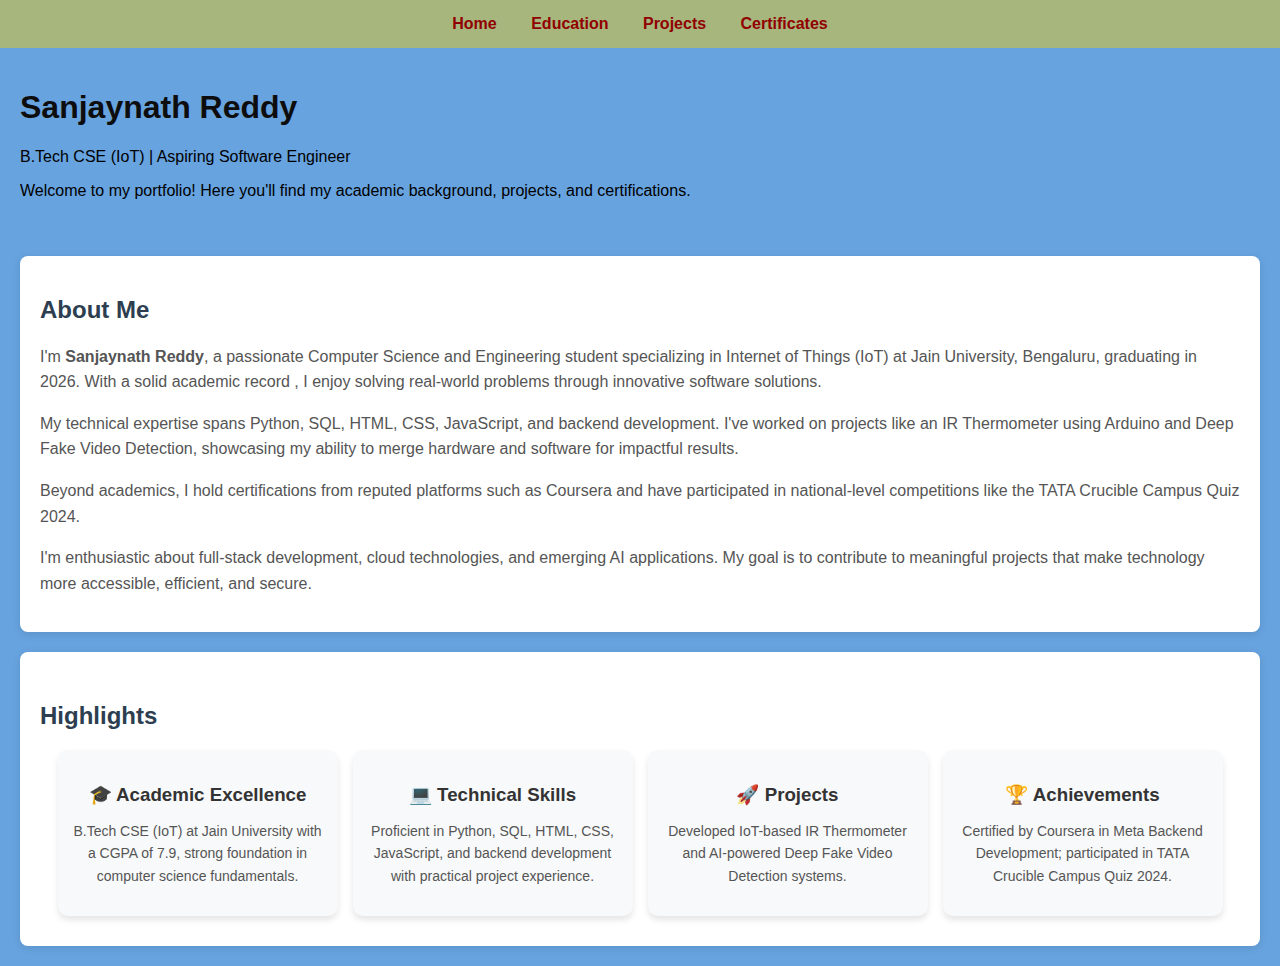
<file: index.html>
<!DOCTYPE html>
<html lang="en">
<head>
    <meta charset="UTF-8">
    <meta name="viewport" content="width=device-width, initial-scale=1.0">
    <title>Portfolio</title>
    <link rel="stylesheet" href="style.css">
</head>
<body>


    <nav>
        <a href="index.html"> Home </a> 
        <a href="Education.html"> Education </a> 
        <a href="Projects.html"> Projects </a> 
        <a href="Certificates.html" > Certificates </a> 
    </nav>


    <section>
        <h1> Sanjaynath Reddy</h1>
        <p>B.Tech CSE (IoT) | Aspiring Software Engineer</p>
        <p>Welcome to my portfolio! Here you'll find my academic background, projects, and certifications.</p>
    </section>

    <section id="about">
        <h2>About Me</h2>
        <p>
            I'm <strong>Sanjaynath Reddy</strong>, a passionate Computer Science and Engineering student 
            specializing in Internet of Things (IoT) at Jain University, Bengaluru, graduating in 2026. 
            With a solid academic record , I enjoy solving real-world problems through innovative 
            software solutions.
        </p>
        <p>
            My technical expertise spans Python, SQL, HTML, CSS, JavaScript, and backend development. 
            I've worked on projects like an IR Thermometer using Arduino and Deep Fake Video Detection, 
            showcasing my ability to merge hardware and software for impactful results.
        </p>
        <p>
            Beyond academics, I hold certifications from reputed platforms such as Coursera and have 
            participated in national-level competitions like the TATA Crucible Campus Quiz 2024.
        </p>
        <p>
            I'm enthusiastic about full-stack development, cloud technologies, and emerging AI applications. 
            My goal is to contribute to meaningful projects that make technology more accessible, efficient, 
            and secure.
        </p>
    </section>

    <section id="highlights">
        <h2>Highlights</h2>
        <div class="highlight-container">
            <div class="highlight-card">
                <h3>🎓 Academic Excellence</h3>
                <p>B.Tech CSE (IoT) at Jain University with a CGPA of 7.9, strong foundation in computer science fundamentals.</p>
            </div>
            <div class="highlight-card">
                <h3>💻 Technical Skills</h3>
                <p>Proficient in Python, SQL, HTML, CSS, JavaScript, and backend development with practical project experience.</p>
            </div>
            <div class="highlight-card">
                <h3>🚀 Projects</h3>
                <p>Developed IoT-based IR Thermometer and AI-powered Deep Fake Video Detection systems.</p>
            </div>
            <div class="highlight-card">
                <h3>🏆 Achievements</h3>
                <p>Certified by Coursera in Meta Backend Development; participated in TATA Crucible Campus Quiz 2024.</p>
            </div>
        </div>
    </section>
    
    


</body>
</html>
</file>
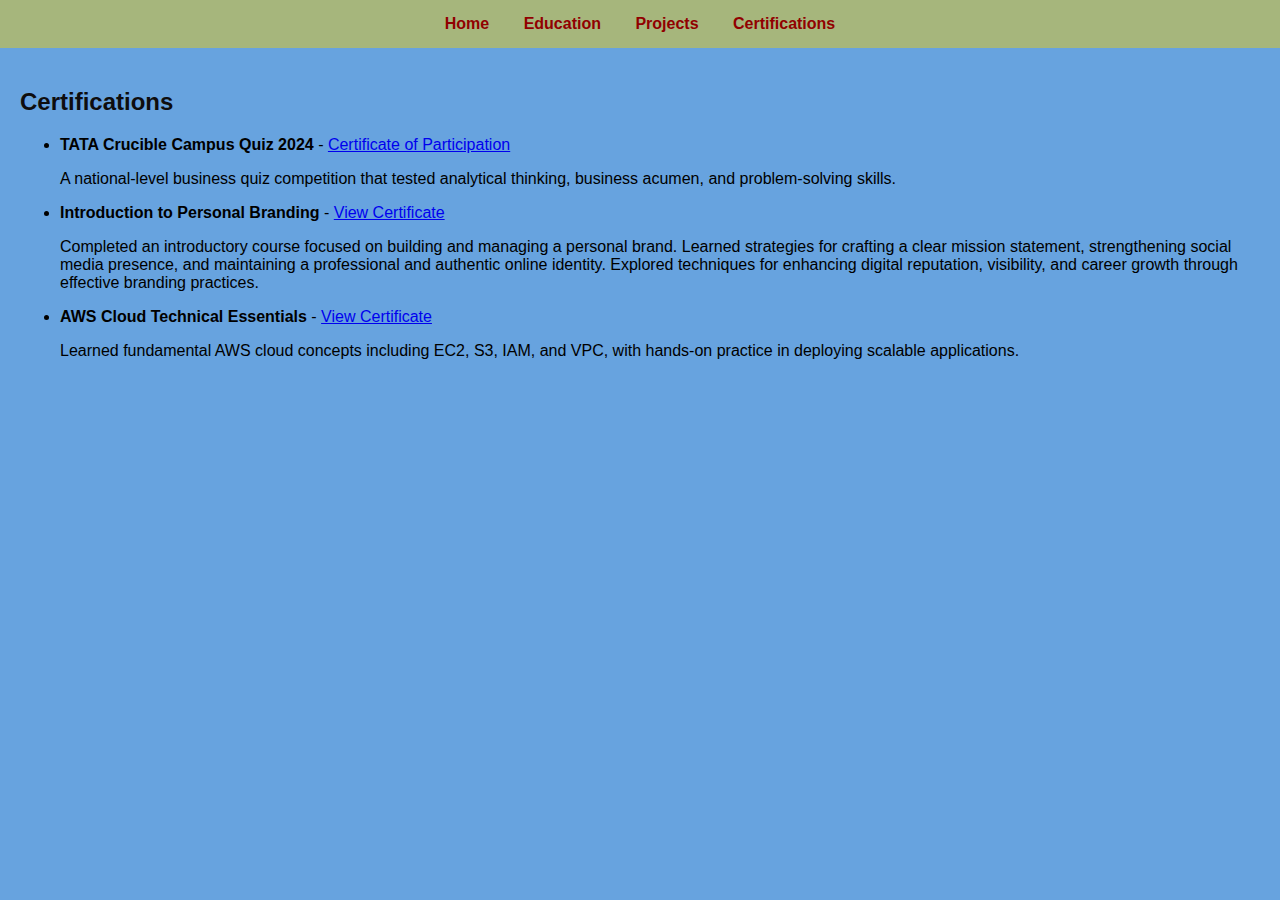
<file: Certificates.html>
<!DOCTYPE html>
<html>
<head>
    <title>Certifications - My Portfolio</title>
    <link rel="stylesheet" href="style.css">
</head>
<body>
    <nav>
        <a href="index.html">Home</a>
        <a href="Education.html">Education</a>
        <a href="Projects.html">Projects</a>
        <a href="Certificates.html">Certifications</a>
    </nav>

    <section>
        <h2>Certifications</h2>
        <ul>
            <li>
                <b>TATA Crucible Campus Quiz 2024</b> - 
                <a href="https://unstop.com/certificate-preview/5b464f83-693b-479f-bbd2-4153d6c0ce89" target="_blank">
                    Certificate of Participation
                </a>
                <p>A national-level business quiz competition that tested analytical thinking, business acumen, and problem-solving skills.</p>
            </li>
            <li>
                <b>Introduction to Personal Branding</b> - 
                <a href="https://www.coursera.org/account/accomplishments/verify/ER94U19INO4R" target="_blank">
                    View Certificate
                </a>
                <p>Completed an introductory course focused on building and managing a personal brand. Learned strategies for crafting a clear mission statement, 
                    strengthening social media presence, and maintaining a professional and authentic online identity. Explored techniques for enhancing digital reputation, 
                    visibility, and career growth through effective branding practices.</p>
            </li>
            <li>
                <b>AWS Cloud Technical Essentials</b> - 
                <a href="https://www.coursera.org/account/accomplishments/verify/40VJNSZ6NVZ6" target="_blank">
                    View Certificate
                </a>
                <p>Learned fundamental AWS cloud concepts including EC2, S3, IAM, and VPC, with hands-on practice in deploying scalable applications.</p>
            </li>
        </ul>
    </section>
</body>
</html>
</file>
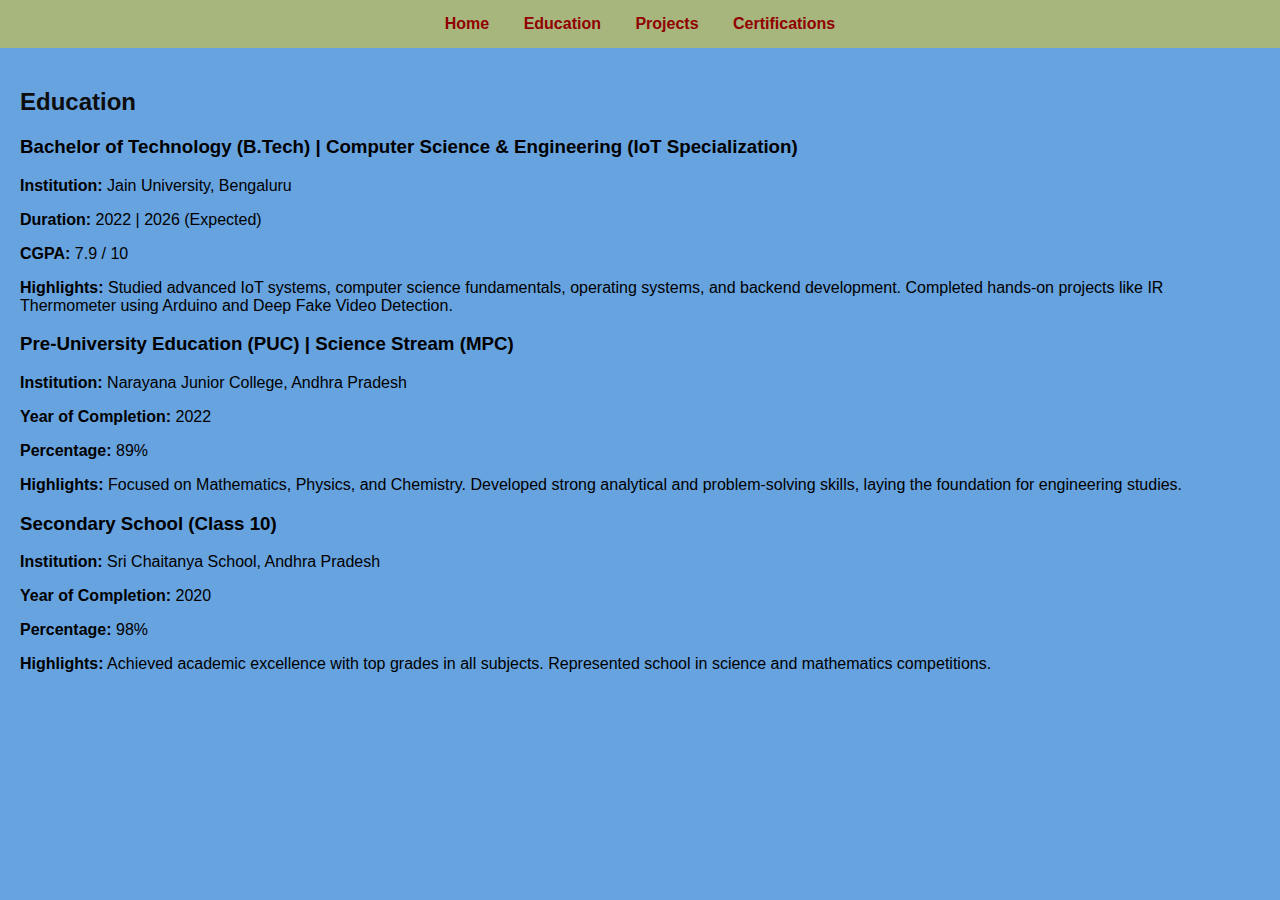
<file: Education.html>
<!DOCTYPE html>
<html>
<head>
    <title>Education - My Portfolio</title>
    <link rel="stylesheet" href="style.css">
</head>
<body>
    <!-- Navigation -->
    <nav>
        <a href="index.html">Home</a>
        <a href="education.html">Education</a>
        <a href="projects.html">Projects</a>
        <a href="Certificates.html">Certifications</a>
    </nav>

    <!-- Education Section -->
    <section>
        <h2>Education</h2>

        <div class="edu-item">
            <h3>Bachelor of Technology (B.Tech) | Computer Science & Engineering (IoT Specialization)</h3>
            <p><strong>Institution:</strong> Jain University, Bengaluru</p>
            <p><strong>Duration:</strong> 2022 | 2026 (Expected)</p>
            <p><strong>CGPA:</strong> 7.9 / 10</p>
            <p><strong>Highlights:</strong> Studied advanced IoT systems, computer science fundamentals, operating systems, and backend development. Completed hands-on projects like IR Thermometer using Arduino and Deep Fake Video Detection.</p>
        </div>

        <div class="edu-item">
            <h3>Pre-University Education (PUC) | Science Stream (MPC)</h3>
            <p><strong>Institution:</strong> Narayana Junior College, Andhra Pradesh</p>
            <p><strong>Year of Completion:</strong> 2022</p>
            <p><strong>Percentage:</strong> 89%</p>
            <p><strong>Highlights:</strong> Focused on Mathematics, Physics, and Chemistry. Developed strong analytical and problem-solving skills, laying the foundation for engineering studies.</p>
        </div>

        <div class="edu-item">
            <h3>Secondary School (Class 10)</h3>
            <p><strong>Institution:</strong> Sri Chaitanya School, Andhra Pradesh</p>
            <p><strong>Year of Completion:</strong> 2020</p>
            <p><strong>Percentage:</strong> 98%</p>
            <p><strong>Highlights:</strong> Achieved academic excellence with top grades in all subjects. Represented school in science and mathematics competitions.</p>
        </div>
    </section>
</body>
</html>
</file>
<file: style.css>
body {
    font-family: Arial, sans-serif;
    margin: 0;
    background-color: #67a3df;
}

nav {
    background-color: #a6b67c;
    padding: 15px;
    text-align: center;
}

nav a {
    color: rgb(145, 0, 0);
    text-decoration: none;
    margin: 0 15px;
    font-weight: bold;
}

nav a:hover {
    text-decoration: underline;
}

section {
    padding: 20px;
}

h1, h2 {
    color: #0e0d0e;
}

#about, #highlights {
    background-color: #ffffff;
    padding: 20px;
    margin: 20px;
    border-radius: 8px;
    box-shadow: 0px 2px 8px rgba(0,0,0,0.1);
}

#about h2, #highlights h2 {
    color: #2c3e50;
}

#about p, #highlights p {
    line-height: 1.6;
    color: #555;
}

#highlights {
    padding: 30px 20px;
}

.highlight-container {
    display: flex;
    flex-wrap: wrap;
    justify-content: center;
    gap: 15px;
}

.highlight-card {
    background-color: #f8f9fa;
    padding: 15px;
    width: 250px;
    border-radius: 10px;
    box-shadow: 0px 4px 6px rgba(0,0,0,0.1);
    text-align: center;
}

.highlight-card h3 {
    color: #333;
    margin-bottom: 10px;
}

.highlight-card p {
    font-size: 14px;
}
</file>
